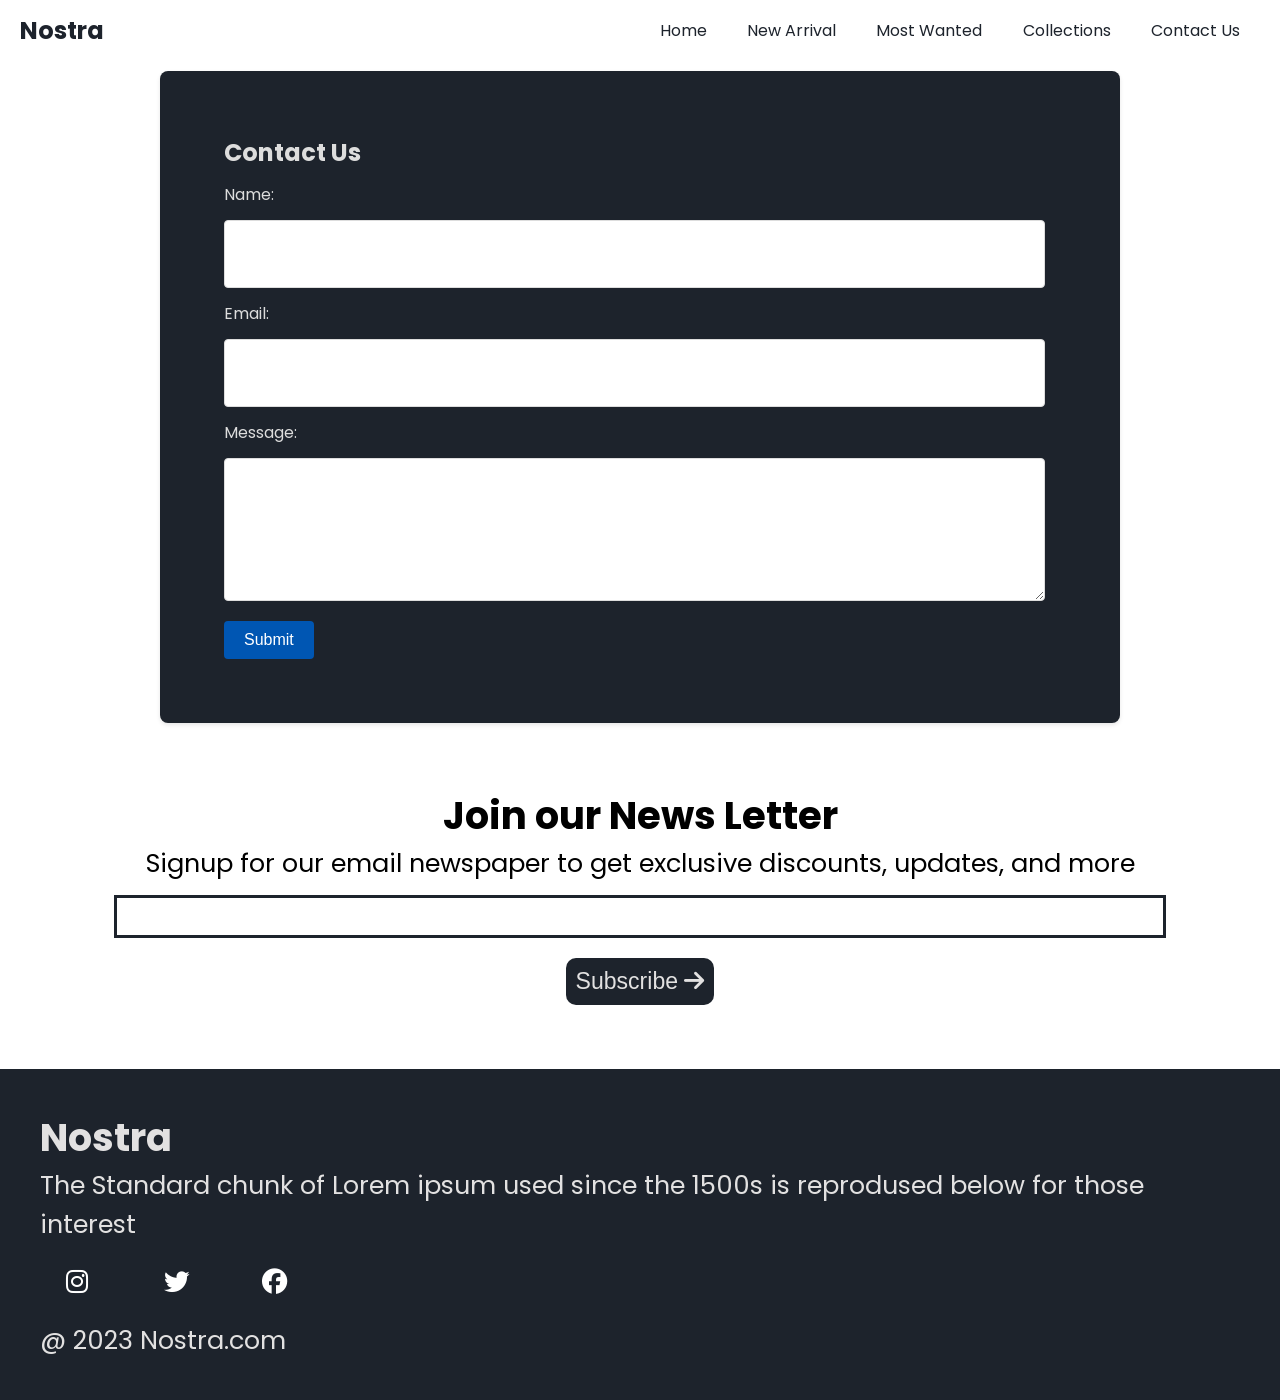
<file: contactus.html>
<!DOCTYPE html>
<html lang="en">
<head>
    <meta charset="UTF-8">
    <meta name="viewport" content="width=device-width, initial-scale=1.0">
    <title>Nostra</title>
    <!--Link CSS File-->
    <link rel="stylesheet" href="style.css">
    <!--Link Google Fonts-->
    <link rel="preconnect" href="https://fonts.googleapis.com">
    <link rel="preconnect" href="https://fonts.gstatic.com" crossorigin>
    <link href="https://fonts.googleapis.com/css2?family=Poppins:wght@400;500;700&display=swap" rel="stylesheet">

    <!--Link Font Awesome-->
    <link rel="stylesheet" href="https://cdnjs.cloudflare.com/ajax/libs/font-awesome/6.4.2/css/all.min.css">

</head>
<body>



    

   

        <!--Navigation Bar-->
        <nav class="navbar">
            <h1>Nostra</h1>
            <div class="navbar-links">
                <p class="navbar-link"><a href="./index.html">Home</a></p>
                <p class="navbar-link"><a href="./index.html">New Arrival</a></p>
                <p class="navbar-link"><a href="./index.html">Most Wanted</a></p>
                <p class="navbar-link"><a href="collections.html">Collections</a></p>
                <p class="navbar-link"><a href="./contactus.html">Contact Us</a></p>
            </div>
            

            <div class="navbar-menu-toggle">
                <i id="side-navbar-activate" class="fa-solid fa-bars"></i>
            </div>

            

            

        </nav>

        <!--Side Navbar-->

        <div class="side-navbar"> 
            <p style="text-align: right;">
                <i id="side-navbar-close" class="fa-solid fa-xmark"></i>
            </p>
            <div class="side-navbar-links">

                <p class="side-navbar-link"><a href="./index.html">Home</a></p>
                <p class="side-navbar-link"><a href="./index.html">New Arrival</a></p>
            <p class="side-navbar-link"><a href="./index.html">Most Wanted</a></p>
            <p class="side-navbar-link"><a href="./collections.html">Collections</a></p>
            <p class="side-navbar-link"><a href="./contactus.html">Contact Us</a></p>
            </div>
            
        </div>

        <div class="container">



  <div class="contact-form">
    <h2>Contact Us</h2>
    <form action="#" method="post">
      <label for="name">Name:</label>
      <input type="text" id="name" name="name" required>
      
      <label for="email">Email:</label>
      <input type="text" id="email" name="email" required>
      
      <label for="message">Message:</label>
      <textarea id="message" name="message" required></textarea>
      
      <input type="submit" value="Submit">
    </form>
  </div>

  </div>

       



   

  


    <div class="news">
        <h2>Join our News Letter</h2>
        <p style="text-align: center;">Signup for our email newspaper to get exclusive discounts, updates, and more</p>
        <div style="margin-top: 10px;">
        <input class="search">
    </div>
    <div>
        <button> Subscribe <i class="fa-solid fa-arrow-right"></i> </button>
    </div>
    </div>

    </div>

    <div class="footer">
        <div class="footer-container">
            <div class="footer-box-1">
                <h2 class="headingText">Nostra</h2>
                <p>The Standard chunk of Lorem ipsum
                    used since the 1500s is reprodused
                    below for those interest</p>
                <div class="footer-icon-container">
                    <i class="icon fa-brands fa-instagram" style="color: #ffffff;"></i>
                    <i class="icon fa-brands fa-twitter" style="color: #ffffff;"></i>
                    <i class="icon fa-brands fa-facebook" style="color: #ffffff;"></i>
                </div>
            </div>

            

        </div>

        <p class="subtitle">@ 2023 Nostra.com</p>
    </div>

   
    
    <!--Link Javascript File-->
    <script src="./contact.js"></script>
</body>
</html>
</file>
<file: style.css>
* {
    margin: 0px;
    padding: 0px;
}

html{
    scroll-behavior: smooth;
}



body {
    font-family: 'Poppins', sans-serif;
    
}


  body::-webkit-scrollbar {
    width: 0; 
  }
  
  

.offer-bar {
    background-color: #1D232C;
    color: #E2E1E1;
    padding: 5px;
    text-align: center;
    font-size: 1.5vw;
}

.container {
    padding-left: 15px;
    padding-right: 15px;
}

/* Main Navigation Bar*/
.navbar {
    display: flex;
    justify-content: space-between;
    color: #1D232C;
    align-items: center;
    position: sticky;
    top: 0px;
    background-color: white;
    padding-top: 1vw;
    padding-bottom: 1vw;
    padding-left: 20px;
    padding-right: 20px;
    z-index: 3;
}

.navbar-links {
    display: flex;
    width: 50%;
    justify-content: space-around;
    align-items: center;
}

.navbar-links a{
    text-decoration: none;
    color: #1D232C;
}

.navbar-links a:hover{
    text-decoration: underline;
    color: #1D232C;
}

.navbar-search {
    border: solid #1D232C 1px;
    border-radius: 10px;
    padding: 10px;
    display: flex;
    align-items: center;
    width: 95%;
}

.navbar-search input {
    border: none;
    width: 100%;
    background-color: transparent;
    
}

input:focus {
    outline: none;
}

.navbar-menu-toggle {
    display: none;
}

/*0 to 800px */

@media screen and (max-width:900px) {

    .navbar-menu-toggle {
        display: block;
    }

    .navbar-links {
        display: none;
    }

    

}

/* Side Navbar */
.side-navbar{
    position: fixed;
    top: 0;
    left: 0;
    width: 50%;
    height: 100%;
    background-color: #1D232C;
    color: #E2E1E1;
    margin-left: -60%;
    transition-duration: 1s;
    z-index: 10;
    padding: 20px;
  
}

.side-navbar-link{
    margin-bottom: 30px;
}

.side-navbar-links a{
    text-decoration: none;
    color: #E2E1E1;
}

.side-navbar-links a:hover{
    text-decoration: underline;
    color: #E2E1E1;
}

.side-navbar-search {
    border: solid #E2E1E1 1px;
    border-radius: 10px;
    padding: 10px;
    display: inline-block;
}

.side-navbar-search input {
    border: none;
    background: transparent;
}

/*Slider*/

.slider{
    overflow: hidden;
    display: flex;
    width: 100%;
    border-right: 200px;
    height: 550px;
    position: relative;
    
    border-radius: 2px;

}

.slider-image-container{
    display: flex;
    transition: 2s;
}

.slider-image{
    width: 100vw;
}

.slider-left-button{
    position: absolute;
    top: 35%;
    left: 5%;
    z-index: 1;
}

.slider-left-button i{
    font-size: 10vw;
    
}
.slider-right-button{
    position: absolute;
    top: 35%;
    right: 5%;
}
.slider-right-button i{
    font-size: 10vw;
}
.slider-content{
    position: absolute;
    color: white;
    text-align: center;
     width: 100%;
     top: 20%;
}
.slider-content h1{
    font-size: 5vw;
}
.slider-content button{
   padding-left: 20px;
   padding-right: 20px;
   padding-top: 10px;
   padding-bottom: 10px;
   margin-top: 10px;
   color: #1D232C;
}

/* Brands*/
.brands{
    display: flex;
    margin-top: 2vw;
    
    justify-content: space-between;
    
    
}

.brands-icon{
    width: 4vw;
    align-items: center;

}

.brands-item{
    display: flex;
    align-items: center;
    flex-direction: column;
    text-align: center;
    font-size: 2vw;
}

.servives-container-1
{
    margin-top: 5vw;
    margin-bottom: 2vw;
    display: flex;
    justify-content: space-between;
    align-items: center;
    font-size: 1.5vw;
}

.servives-container-2
{
    
    display: flex;
    justify-content: space-between;
    align-items: center;

    gap: 10px;
    font-size: 1vw;
    
}

.servives-container-2 div{
    border-radius: 5px;
    background-color: #F2F4F7;
    padding: 10px;
    
    

}

.new-arrival{
    display: flex;
    justify-content: space-between;
    margin-top: 2vw;
   
    
}

.new-arrival-container{
   position: relative;
   
    
}

.new-arrival-container img{
    border-radius: 2%;
    
     
 }
 

.overlay{
    border-radius: 2%;
    position: absolute;
    width: 100%;
    height: 100%;
    background-color: black;
    z-index: 2;
    top: 0;
    opacity: 0.6;
 }
 


.new-arrival button{
    padding-left: 10%;
    padding-right: 10%;
    padding-top: 5%;
    padding-bottom: 5%;
    margin-top: 10px;
    font-size: 1.2vw;
    color: #1D232C;
    border-radius: 10px;
    position: absolute;
    border: none;
    top: 50%;
    left: 18%;
    z-index: 2;
    

 }

 .most-wanted{
    display: flex;
    justify-content: space-between;
    margin-top: 2vw;
    overflow-x: scroll;
    gap: 20px;
   
    
}

.most-wanted-container{
   position: relative; 
}

.most-wanted img{
    border-radius: 2%;
    
     
 }

 .sale-overlay{
    position: absolute;
    top:3px;
    left: 3px;
    font-size: 2vw;
    background-color: red;
    color: white;
    padding-left: 10px;
    padding-right: 10px;
    border-radius: 10%;
 }

 .most-wanted::-webkit-scrollbar {
    appearance: none;
    
  }
   
.like-button{
    position: absolute;
    width: 15%;
    bottom: 12%;
    right: 5%;
}

.limited-offer{
    display: flex;
    justify-content: center;
    
    align-items: center;
    background-color: #1D232C;
    color: #E2E1E1;
    padding: 20px;
    font-size: 2vw;
}

.limited-offer img{
    width: 100%;
    height: 100%100%;
}

.limited-offer-text{
    padding: 5%;
}

.limited-offer button{
    padding-left: 5%;
    padding-right: 5%;
    padding-top: 2.5%;
    padding-bottom: 2.5%;
    margin-top: 10px;
    font-size: 1.2vw;
    color: #1D232C;
    border-radius: 10px;
 
    border: none;
    
    

 }

 /* Scroll Animate */

 .initial-scroll-animate{
   
    transition: 3s;
 }

 .reveal-scroll-animate{
    opacity: 0;
 }

 .news{
    font-size: 2vw;
    margin-top: 5vw;
    display: flex;
    flex-direction: column;
    align-items: center;
}

.news input{
    padding: 11px;
    width: 80vw;
    margin-bottom: 10px;
    border: solid #1D232C 3px;

}

.news input:focus{
   outline: none;

}

.news button{
    
    margin-top: 10px;
    font-size: 1.8vw;
    color: #E2E1E1;
    background-color: #1D232C;
    border-radius: 10px;
    border: none;
    padding:10px
    
    

 }


 .icon{
    width: 40px;
    margin: 2vw;

}
.footer{
    font-size: 2vw;
    margin-top: 5vw;
    padding: 40px;
    background-color: #1D232C;
    color: #E2E1E1;
    box-sizing: border-box;
}

.footer-container{
   
    display: flex;
    align-items: center;
    flex-wrap: wrap;
}

.footer-box-1{
    display: flex;
    flex-direction: column;
  
}

.footer-box-2{
    display: flex;
}

/* Collections */

.divide-section{
    display: flex;
}

.filter-section{
    flex-basis: 25%;
    position: relative;
    font-size: 2vw;
}

.product-section{
    flex-basis: 75%;
    position: relative;
}

.vertical-line {
    border: none;
    border-left: 3px solid #1D232C; /* Adjust color and width as needed */
    height: 100%; /* Adjust height as needed */
    margin: 0 20px; /* Adjust margin as needed */
    position: absolute;
    top: 0px;
    right: 0px
    
  }

.filter-section-price,.filter-section-arrivals,.filter-section-occasion,.filter-section-colors{
    margin-top: 3vw;
    margin-bottom: 10px;
    
}

.product-section{
    padding: 10px;
    display: flex;
    justify-content: space-between;
    flex-direction: column;
}

.products-1{
    margin-top: 2vw;
    display: flex;
    flex-wrap: wrap;
    justify-content: space-between;
    font-size:1vw;
}
.products-2{
    margin-top: 2vw;
    display: flex;
    flex-wrap: wrap;
    justify-content: space-between;
    font-size:1vw;
}



  .contact-form {
    background-color: #1D232C;
    color: #dddddd;
    border-radius: 8px;
    box-shadow: 0 2px 4px rgba(0, 0, 0, 0.1);
    width: 60vw;
    margin: auto;
    padding: 5vw;
    padding-right: 10vw;
    margin-top: 10px;
  }

  .contact-form h2 {
    margin-bottom: 1vw;
   
  }

  .contact-form label {
    display: block;
    margin-bottom: 1vw;
 
  }

  .contact-form input[type="text"],
  .contact-form textarea {
    width: 100%;
    padding: 2vw;
    border: 1px solid #dddddd;
    border-radius: 4px;
    margin-bottom: 1vw;
    font-size: 1vw;
    
  }

  .contact-form textarea {
    resize: vertical;
    height: 10vh;
  }

  .contact-form input[type="submit"] {
    
    color: #ffffff;
    border: none;
    border-radius: 4px;
    padding: 10px 20px;
    cursor: pointer;
    font-size: 16px;
    background-color: #0056b3;
  }

  .contact-form input[type="submit"]:hover {
    background-color: #0056b3;
  }
</file>
